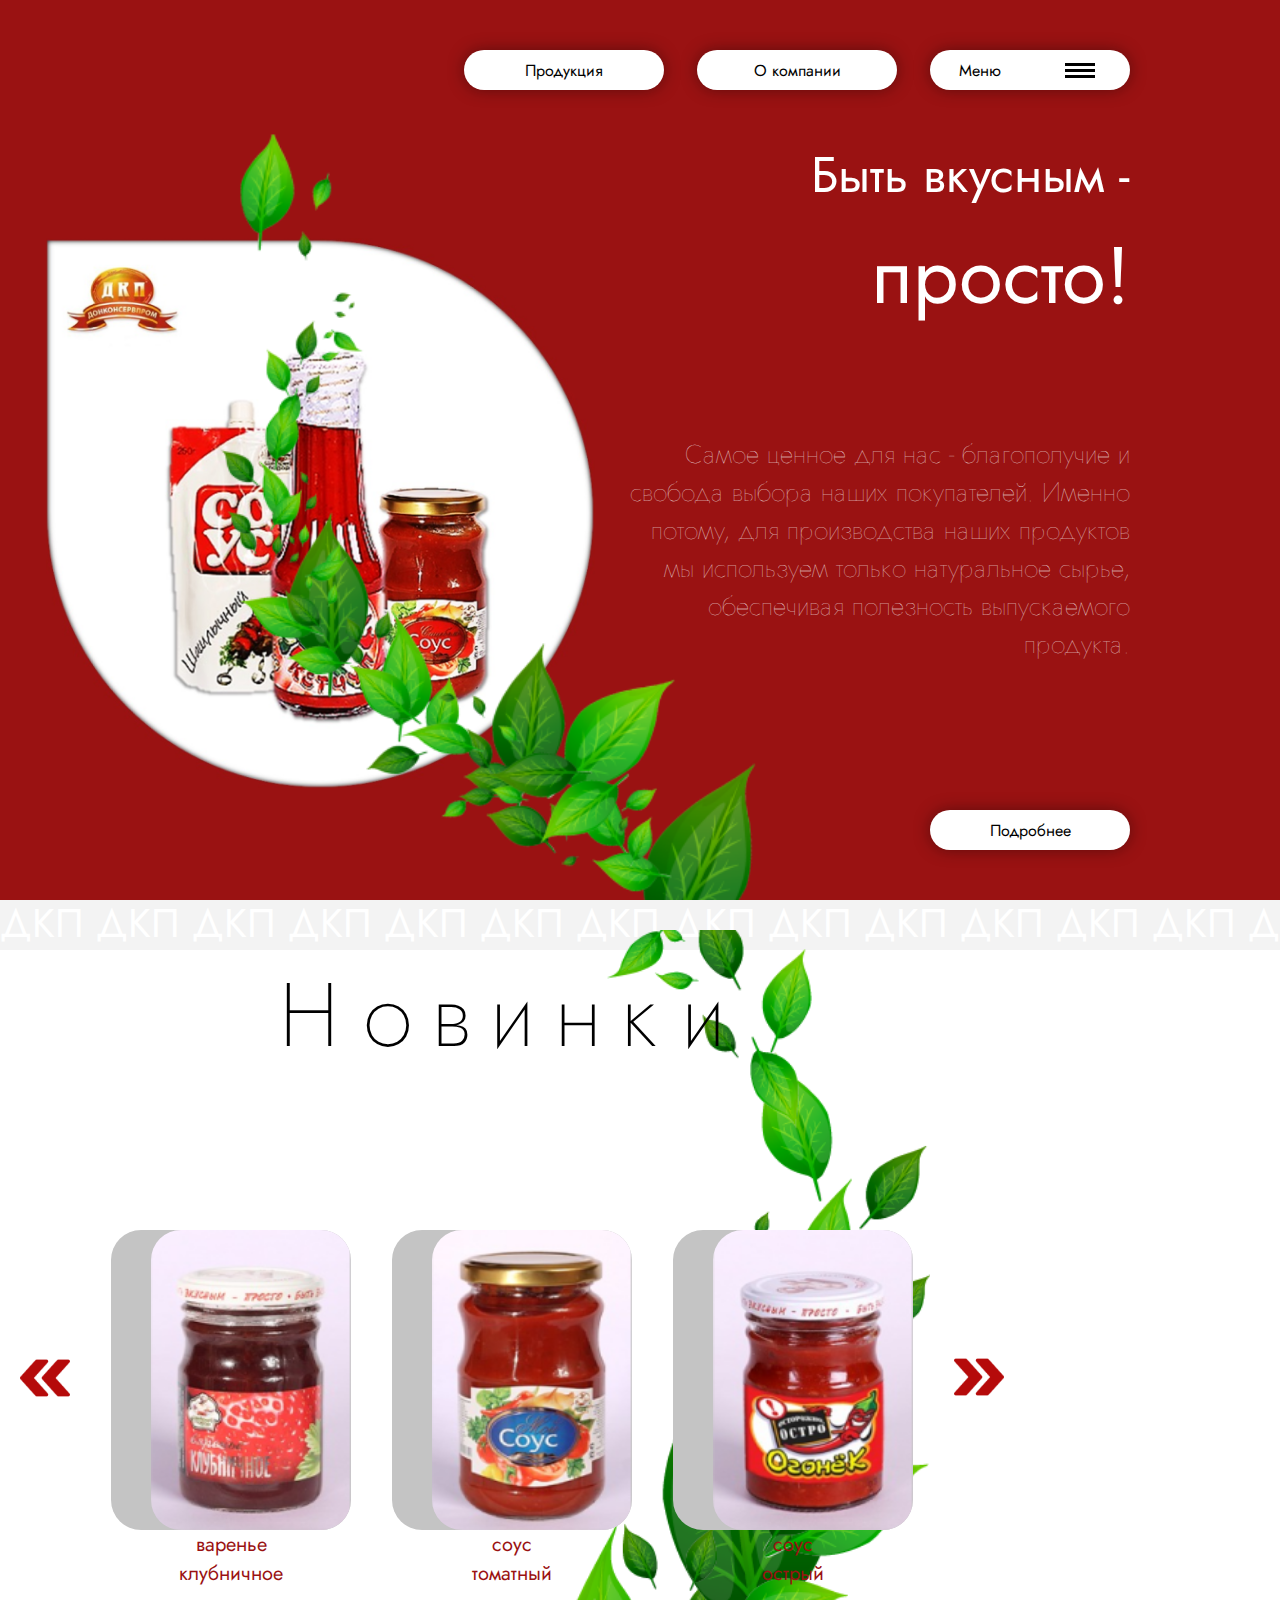
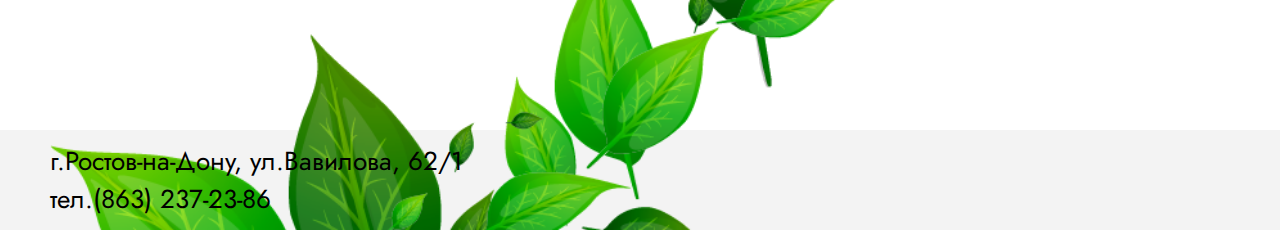
<file: index.html>
<!DOCTYPE html>
<html lang="en">

<head>
    <meta charset="UTF-8">
    <meta http-equiv="X-UA-Compatible" content="IE=edge">
    <meta name="viewport" content="width=device-width, initial-scale=1.0">
    <link rel="stylesheet" href="style.css">
    <link rel="stylesheet" href="stylemedia.css">
    <title>ДКП</title>
</head>

<body>

    <section class="startscreen">
        <img src="img/l4.png" alt="" id="l2">
        <img id="l1" src="img/l1.png" alt="">
        <header>
            <ul>
                <a href="pages/production.html">
                    <li>Продукция</li>
                </a>
                <div class="space"></div>
                <a href="pages/about.html">
                    <li>О компании</li>
                </a>
                <div class="space"></div>
                <a href="">
                    <li>Меню</li>
                    <div class="menulable">
                        <div class="quad"></div>
                        <div class="quad"></div>
                        <div class="quad"></div>
                    </div>
                </a>
            </ul>
        </header>
        <img src="img/logo main.png" id ='logomain' alt="">
        <div class="texts">
            <h1>Быть вкусным - <br> <span>просто!</span></h1>
            <p>Самое ценное для нас - благополучие и свобода выбора наших покупателей. Именно потому, для
                производства наших продуктов мы используем только натуральное сырье, обеспечивая полезность
                выпускаемого продукта.</p>
            <a href="#footer">
                <div class="more">Подробнее</div>
            </a>
        </div>
    </section>

    <section class="sectiongoods">
        <img src="img/l3.png" alt="" id="l3">
        <div class="dkp">
            <p class="dkptext">ДКП ДКП ДКП ДКП ДКП ДКП ДКП ДКП ДКП ДКП ДКП ДКП ДКП ДКП ДКП ДКП ДКП ДКП ДКП ДКП ДКП ДКП
                ДКП ДКП ДКП ДКП ДКП ДКП ДКП</p>
        </div>
        <div class="container2">
            <h2>Новинки</h2>
            <div class="goods">
                <a href="#arrows"><img src="img/arrows.png" id="arrows" alt=""></a>
                <a href="#arrows" class="gooda">
                    <img src="img/bank7.png" alt="">
                    <p>варенье <br> клубничное</p>
                </a>
                <a href="pages/sous.html" class="gooda">
                    <img src="img/bank8.png" alt="">
                    <p>соус <br> томатный</p>
                </a>
                <a href="#arrows" class="gooda">
                    <img src="img/bank5.png" alt="">
                    <p>соус <br> острый</p>
                </a>
                <a href="#arrows"><img src="img/arrows.png" id="arrows" alt=""></a>
            </div>
        </div>
        <div class="footer" id="footer">
            <p>г.Ростов-на-Дону, ул.Вавилова, 62/1 <br>тел.(863) 237-23-86</p>
        </div>
    </section>
</body>

</html>
</file>
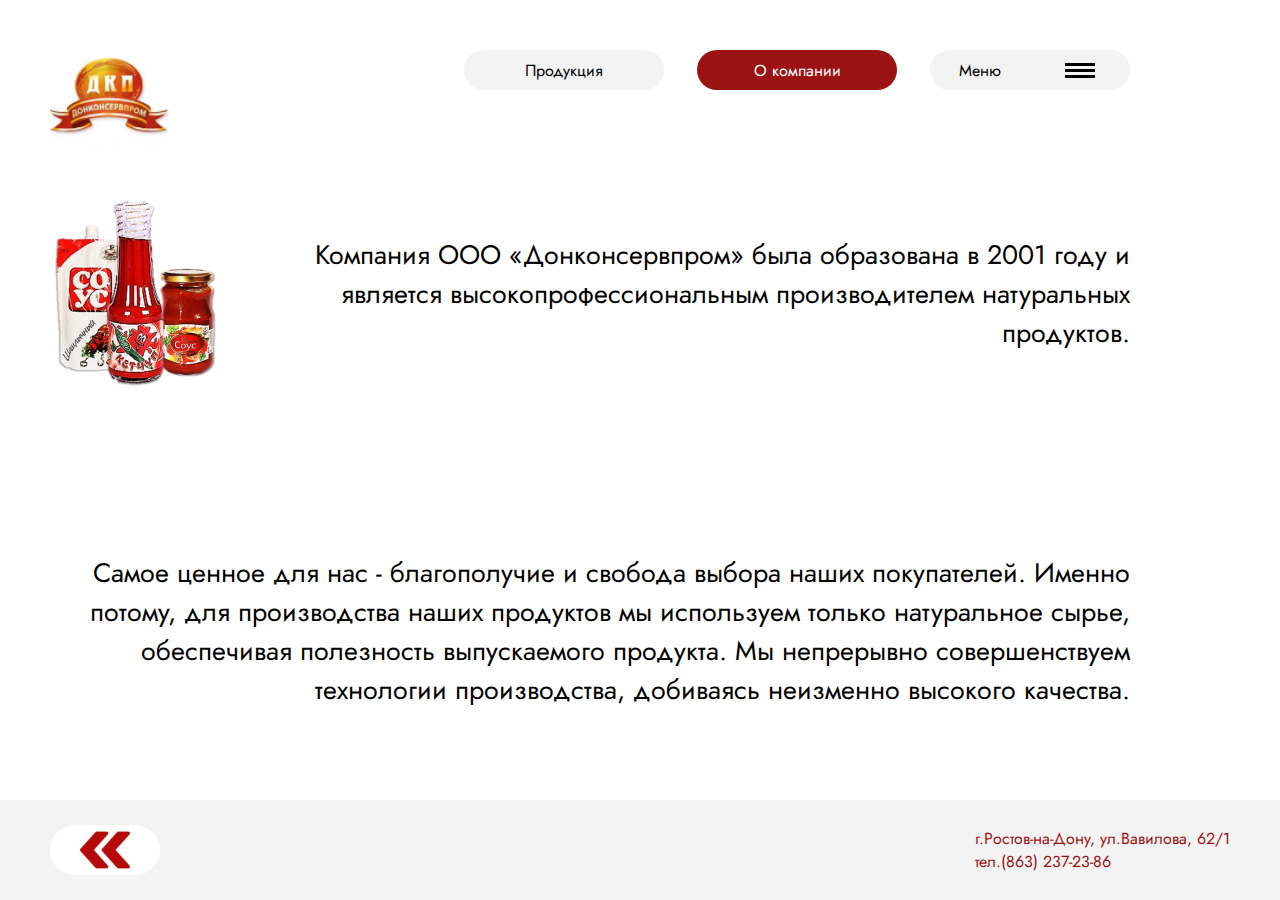
<file: pages/about.html>
<!DOCTYPE html>
<html lang="en">

<head>
    <meta charset="UTF-8">
    <meta http-equiv="X-UA-Compatible" content="IE=edge">
    <meta name="viewport" content="width=device-width, initial-scale=1.0">
    <link rel="stylesheet" href="about.css">
    <link rel="stylesheet" href="aboutmedia.css">
    <title>О компании</title>
</head>

<body>
    <section class="main">
        <header>
            <a href="../index.html"><img src="../img/dkp-1 1.png" alt=""></a>
            <ul>
                <a href="production.html">
                    <li>Продукция</li>
                </a>
                <div class="space"></div>
                <a href="about.html">
                    <li>О компании</li>
                </a>
                <div class="space"></div>
                <a href="">
                    <li>Меню</li>
                    <div class="menulable">
                        <div class="quad"></div>
                        <div class="quad"></div>
                        <div class="quad"></div>
                    </div>
                </a>
            </ul>
        </header>
        <div class="text1">
            <img src="../img/lotbank.png" alt="">
            <p>Компания ООО «Донконсервпром» была образована в 2001 году
                и является высокопрофессиональным производителем
                натуральных продуктов.</p>
        </div>
        <div class="text2">Самое ценное для нас - благополучие и свобода выбора наших покупателей. Именно потому, для
            производства наших продуктов мы используем только натуральное сырье, обеспечивая полезность выпускаемого
            продукта. Мы непрерывно совершенствуем технологии производства, добиваясь неизменно высокого качества.</div>
        <footer>
            <a href="../index.html">
                <div class="backblock">
                    <img src="../img/arrows.png" alt="">
                </div>
            </a>
            <p>
                г.Ростов-на-Дону, ул.Вавилова, 62/1 <br> тел.(863) 237-23-86
            </p>
        </footer>
    </section>
</body>

</html>
</file>
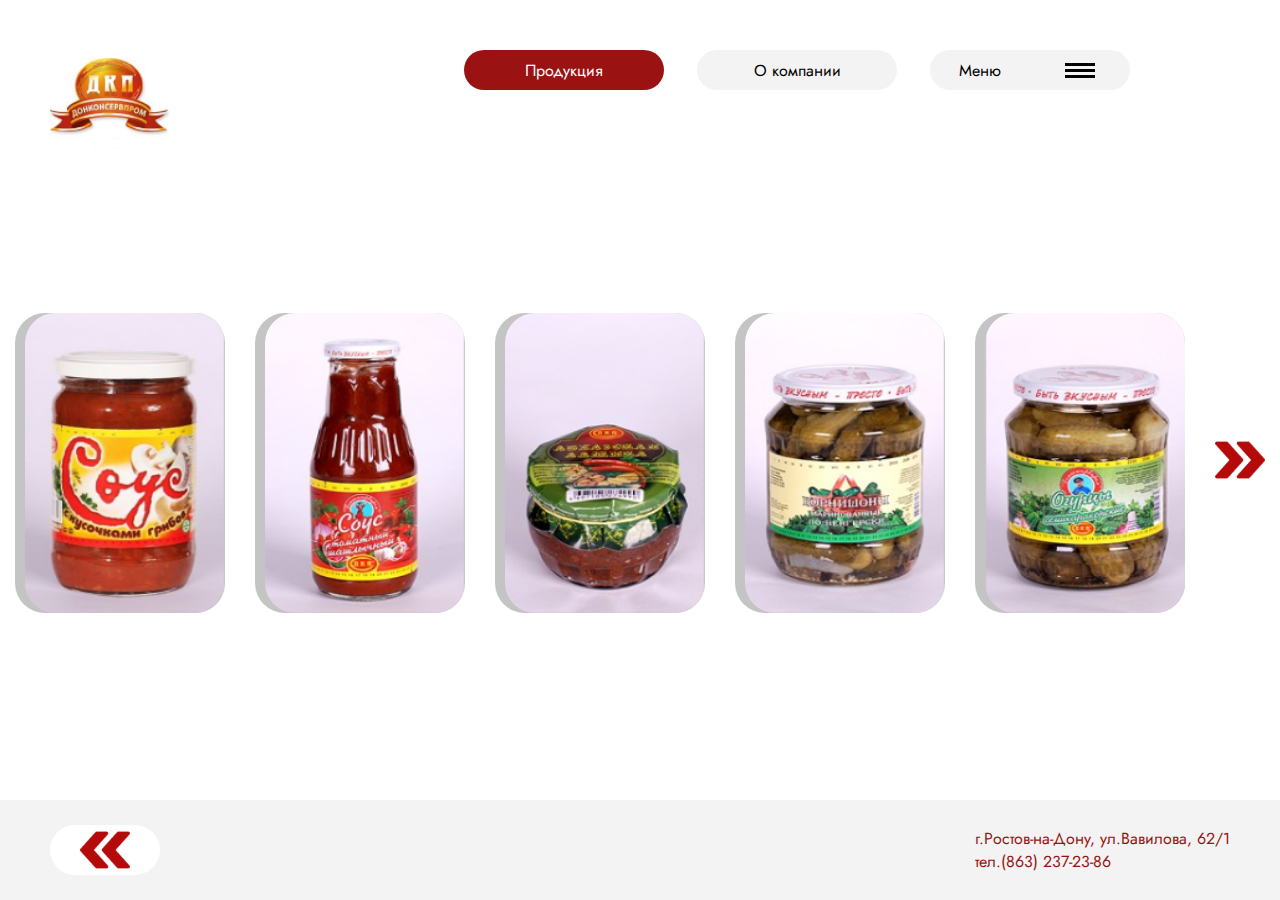
<file: pages/production.html>
<!DOCTYPE html>
<html lang="en">

<head>
    <meta charset="UTF-8">
    <meta http-equiv="X-UA-Compatible" content="IE=edge">
    <meta name="viewport" content="width=device-width, initial-scale=1.0">
    <link rel="stylesheet" href="production.css">
    <link rel="stylesheet" href="productionmedia.css">
    <title>Продукция</title>
</head>

<body>
    <!-- <img src="../img/l4.png" alt="" id="list"> -->
    <section class="main">
        <header>
            <a href="../index.html"><img src="../img/dkp-1 1.png" alt=""></a>
            <ul>
                <a href="production.html">
                    <li>Продукция</li>
                </a>
                <div class="space"></div>
                <a href="about.html">
                    <li>О компании</li>
                </a>
                <div class="space"></div>
                <a href="">
                    <li>Меню</li>
                    <div class="menulable">
                        <div class="quad"></div>
                        <div class="quad"></div>
                        <div class="quad"></div>
                    </div>
                </a>
            </ul>
        </header>
        
        <div class="goods">
            <a href="" class="gooda">
                <img src="../img/bank1.png" alt="">
            </a>
            <a href="" class="gooda">
                <img src="../img/bank4.png" alt="">
            </a>
            <a href="" class="gooda">
                <img src="../img/bank6.png" alt="">
            </a>
            <a href="" class="gooda">
                <img src="../img/bank2.png" alt="">
            </a>
            <a href="" class="gooda">
                <img src="../img/bank3.png" alt="">
            </a>
            <a href=""><img src="../img/arrows.png" id="arrows" alt=""></a>
        </div>

        <footer>
            <a href="../index.html">
                <div class="backblock">
                    <img src="../img/arrows.png" alt="">
                </div>
            </a>
            <p>
                г.Ростов-на-Дону, ул.Вавилова, 62/1 <br> тел.(863) 237-23-86
            </p>
        </footer>
    </section>
</body>

</html>
</file>
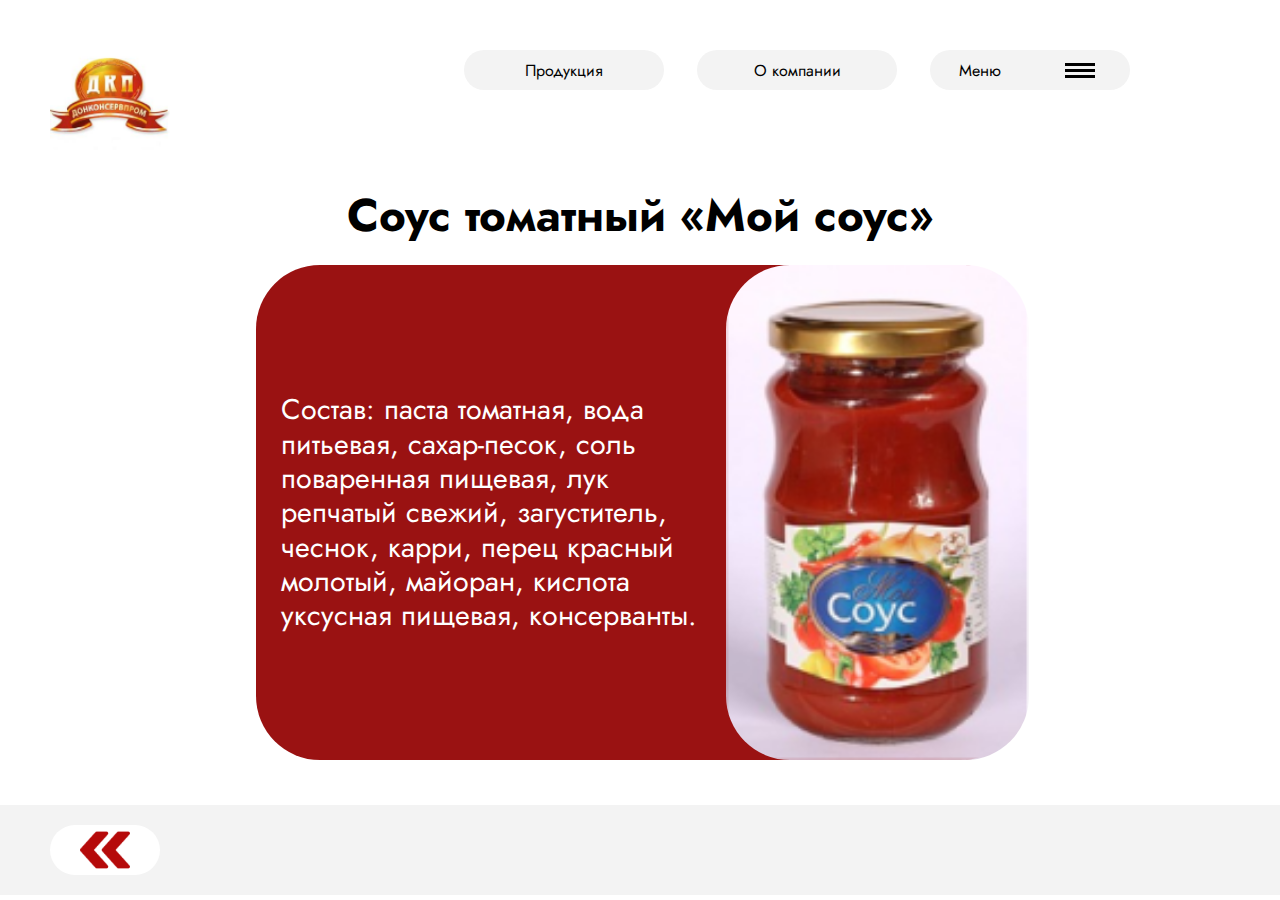
<file: pages/sous.html>
<!DOCTYPE html>
<html lang="en">

<head>
    <meta charset="UTF-8">
    <meta http-equiv="X-UA-Compatible" content="IE=edge">
    <meta name="viewport" content="width=device-width, initial-scale=1.0">
    <link rel="stylesheet" href="sous.css">
    <link rel="stylesheet" href="sousmedia.css">
    <title>Томатный соус</title>
</head>

<body>
    <section class="main">
        <header>
            <a href="../index.html"><img src="../img/dkp-1 1.png" alt=""></a>
            <ul>
                <a href="production.html">
                    <li>Продукция</li>
                </a>
                <div class="space"></div>
                <a href="about.html">
                    <li>О компании</li>
                </a>
                <div class="space"></div>
                <a href="">
                    <li>Меню</li>
                    <div class="menulable">
                        <div class="quad"></div>
                        <div class="quad"></div>
                        <div class="quad"></div>
                    </div>
                </a>
            </ul>
        </header>
        <div class="sous">
            <h1>Соус томатный «Мой соус»</h1>
            <div class="desc">
                <img src="../img/bank8.png" alt="">
                <p>Состав: паста томатная, вода питьевая, сахар-песок, соль поваренная пищевая, лук репчатый свежий,
                    загуститель, чеснок, карри, перец красный молотый, майоран, кислота уксусная пищевая,
                    консерванты.
                </p>
            </div>
        </div>
        <footer>
            <a href="../index.html">
                <div class="backblock">
                    <img src="../img/arrows.png" alt="">
                </div>
            </a>
        </footer>
    </section>
</body>

</html>
</file>
<file: style.css>
@charset "UTF-8";

@import url('https://fonts.googleapis.com/css2?family=Jost&display=swap');

* {
    margin: 0px;
    padding: 0px;
    border: 0px;
    font-family: 'Jost', sans-serif;
    text-decoration: none;
    color: black;
    scroll-behavior: smooth;
}

:visited,
:active {
    color: black;
}

body {
    width: 100%;
    max-width: 100%;
    background-color: #9A1212;
    overflow-x: hidden;
}

.startscreen{
    max-height: 100vh;
    max-width: 100%;
    height: 100vh;
    display: grid;
    grid-template: 125px 1fr/1fr 1fr;
    grid-template-areas: "header header"
    "img texts";
}

#l1 {
    position: absolute;
    width: 600px;
    right: 0;
    margin-right: 500px;
    bottom: 0;
    z-index: 1;
}


#l2 {
    position: absolute;
    width: 200px;
    transform: rotate(90deg);
    bottom: 30%;
    left: 10%;
    z-index: 3;
}

header {
    grid-area: header;
    display: grid;
    margin: 50px 0px 0px 0px;
    height: 40px;
    width: 100%;
}

header ul {
    display: grid;
    justify-self: end;
    margin-right: 150px;
    grid-template-columns: minmax(90px,200px) minmax(0px,33px) minmax(90px,200px) minmax(0px,33px)  minmax(90px,200px);
    list-style: none;
    text-decoration: none;
}

header ul a {
    display: grid;
    place-items: center;
    background-color: white;
    height: 40px;
    border-radius: 20px;
    transition: .1s;
    box-shadow: 0 0 15px rgba(36, 8, 8, 0.5);
}

header ul a:hover {
    transform: scale(1.2);
    transition: .1s;    
}

header ul a:last-child {
    display: grid;
    grid-template-columns: 1fr 1fr;
    justify-content: space-around;
}

.menulable {
    display: flex;
    height: 15px;
    flex-direction: column;
    justify-content: space-between;

}

.quad {
    width: 30px;
    height: 3px;
    background-color: black;
}

.startscreen #logomain{
    transform: scale(0.95);
    place-self: center;
    grid-area: img;
}

.texts {
    display: grid;
    grid-gap: 0px;
    grid-template: 2fr 2fr 1fr/1fr; 
    grid-template-areas: 'h1'
                        'p'
                        'a' ;
    width: 100%;
    justify-self: end;
    margin-right: 150px;
    max-height: calc(100vh - 90px);
}

.texts h1 {
    grid-area: h1;
    font-size: 50px;
    font-weight: 400;
    color: white;
    line-height: 100px;
    text-align: right;
    width: 100%;
    white-space: nowrap;
}

.texts h1 span {
    font-size: 80px;
    color: white;
}

.texts p {
    display: grid;
    grid-area: p;
    justify-self: end;
    font-size: calc(13px + 1vw);
    color: white;
    text-align: right;
    font-weight: 100;
    width: 80%;
    height: 100%;
}

.texts a {
    grid-area: a;
    display: grid;
    place-items: center;
    place-self: end;
    background-color: white;
    width: 200px;
    min-width: 90px;
    height: 40px;
    border-radius: 20px;
    margin-bottom: 50px;
    transition: .1s;
    box-shadow: 0 0 15px rgba(36, 8, 8, 0.5);
}

.texts a:hover {
    transform: scale(1.2);
}

.sectiongoods{
    position: relative;
    display: grid;
    grid-template-rows: 50px 1fr 100px;
    grid-gap: 0px;
    min-height: 100vh;
    background-color: white;
}

#l3 {
    position: absolute;
    bottom: 0;
    right: 0;
    margin-right: 350px;
    height: 100vh;
}

.dkp {
    height: 50px;
    width: 100%;
    max-width: 100vw;
    max-height: 50px;
    background-color: #f3f3f3;
    overflow: hidden;
}

.dkptext {
    font-size: 40px;
    font-weight: 400;
    color: white;
    overflow: hidden;
    white-space: nowrap;
    margin-top: -6px;
}

.container2 {
    width: 80%;
    min-height: calc(100vh - 50px - 100px);
    display: flex;
    flex-direction: column;
    justify-content: space-around;
    background-color: white;
}

.container2 h2 {
    font-size: 90px;
    letter-spacing: 20px;
    font-weight: 200;
    align-self: center;
    margin:0;
    padding:0;
    z-index: 1;
}

.goods{
    position: relative;
    display: flex;
    flex-direction: row;
    flex-wrap: wrap;
    justify-content: space-around;
    align-items: center;
    max-width: 100%;
    min-height: 600px;
    margin: 0px 0px 50px 0px;
}

.gooda p{
    font-size: 20px;
    text-align: center;
    color: #9A1212;
    z-index: 2;
}

.goods #arrows{
    height: 50px;
    width: 50px;
}

.goods a:first-child{
    transform: rotate(180deg);
    margin-bottom: 11px;
}

.goods a:hover{
    transform: scale(1.1);
    transition: .2s;
}

.goods a:first-child:hover{
    transform: rotate(180deg) scale(1.1);
}
.gooda{
    display: flex;
    flex-direction: column;
    flex: 0 1 200px;
    height: 300px;
    border-radius: 30px;
    background-color: #c4c4c4;
    align-items: center;
    transition: .1s;
}

.gooda img{
    width: 200px;
    height: 300px;
    border-radius: 30px;
    margin-left: 40px;
}
.goods #arrows{
    height: 50px;
    width: 50px;
}

.goods a:first-child{
    transform: rotate(180deg);
    margin-bottom: 11px;
}

.footer {
    display: flex;
    justify-content: flex-start;
    align-items: center;
    width: 100%;
    height: 100px;
    max-height: 100px;
    background-color: #f3f3f3;
}

.footer p{
    font-size: 26px;
    margin-left: 50px;
    z-index: 2;
}
</file>
<file: stylemedia.css>
@media all and (max-width: 1500px) {

    #l2{
        display: none!important;
    }
}
@media all and (max-width: 1200px) {
    header {
        justify-content: center;
        margin-right: 0;
    }

    header ul{
        margin: 0;
    }

    .texts {
        margin: 50px;
    }

    .container2{
        justify-self: center;
    }

    .goods{
        justify-content: center;
        align-self: center;
        margin:0;
    }

    .goods #arrows{
        display: none;
    }

    .gooda{
        margin-bottom: 70px;
    }
}

@media all and (max-width: 1000px) {

    #l1{
        display:none;
    }

    #l2{
        display:none;
    }

    #l3{
        display: none;
    }

    .startscreen{
        grid-template: 90px 1fr/1fr;
        grid-template-areas: "header"
        "texts";
    }

    .startscreen img{
        display: none;
    }

    .texts{
        margin: 0;
        justify-self: center;
    }

    .texts h1 {
        text-align: center;
    }

    .texts p {
        font-size: calc(18px + 1vw);
        text-align: center;
        align-items: center;
        justify-self: center;
    }

    .texts a {
        place-self: center;
    }
}

@media all and (max-width: 600px) {
    .container2 h2{
        font-size: 15vw;
        letter-spacing: 1vw;
    }

    .footer{
        justify-content:center;
    }

    .footer p{
        margin: 0;
        font-size: 5vw;
    }
}

@media all and (max-width: 500px) {
    .texts h1 {
        font-size: 12vw;
    }

    .texts h1 span {
        font-size: 20vw;
    }
}
</file>
<file: pages/about.css>
@charset "UTF-8";

@import url('https://fonts.googleapis.com/css2?family=Jost&display=swap');

* {
    margin: 0px;
    padding: 0px;
    border: 0px;
    font-family: 'Jost', sans-serif;
    text-decoration: none;
    color: black;
}

:visited,
:active {
    color: black;
}

body {
    width: 100vw;
    max-width: 100vw;
    background-color: white;
}

.main{
    max-height: 100vh;
    width: 100%;
    max-width: 100%;
    height: 100vh;
    display: grid;
    place-items: center;
    grid-template: 125px 1fr 1fr 100px/1fr;
    grid-template-areas: "header"
    "text1"
    "text2"
    "footer";
}

header {
    grid-area: header;
    display: grid;
    align-self: start;
    grid-template-columns: 1fr 6fr;
    margin: 50px 0px 0px 0px;
    height: 40px;
    width: 100%;
}

header img{
    margin-left: 50px;
    width:120px;
    height: 100px;
    margin-bottom: -25px;
}

header ul {
    display: grid;
    justify-self: end;
    margin-right: 150px;
    grid-template-columns: minmax(90px,200px) minmax(0px,33px) minmax(90px,200px) minmax(0px,33px)  minmax(90px,200px);
    list-style: none;
    text-decoration: none;
}

header ul a {
    display: grid;
    place-items: center;
    background-color: #f3f3f3;
    height: 40px;
    border-radius: 20px;
    transition: .1s;
}

header ul a:nth-child(3), header ul a:nth-child(3) li{
    background-color: #9A1212;
    color: white;
}

header ul a:hover {
    transform: scale(1.2);
    transition: .1s;    
}

header ul a:last-child {
    display: grid;
    grid-template-columns: 1fr 1fr;
}

.menulable {
    display: flex;
    height: 15px;
    flex-direction: column;
    justify-content: space-between;
}

.quad {
    width: 30px;
    height: 3px;
    background-color: black;
}

.text1{
    width: 100%;
    height: 100%;
    grid-area: text1;
    display: grid;
    place-items: center;
    grid-template-columns: 1fr 6fr;
}

.text1 p{
    font-size: calc(14px + 1vw);
    text-align: right;
    margin-right: 150px;
}

.text1 img{
    justify-self: start;
    margin-left: 50px;
}

.text2{
    grid-area: text2;
    text-align: right;
    font-size: calc(14px + 1vw);
    margin: 0px 150px 0px 50px;
}

footer{
    grid-area: footer;
    background-color: #f3f3f3;
    display: grid;
    width: 100%;
    height: 100%;
    align-items: center;
    grid-template-columns: 1fr 4fr;
}

footer a{
    width: 110px;
    transition: .2s;
}

footer a:hover{
    transform: scale(1.1);
    transition: .2s;
}

.backblock {
    display: flex;
    justify-content: center;
    align-items: center;
    border-radius: 30px;
    height: 80%;
    width: 110px;
    background-color: white;
    margin-left: 50px;
}

footer img {
    height: 50px;
    transform: rotate(180deg);
}

footer>p{
    justify-self: end;
    margin-right:50px;
    color: #9A1212;
}
</file>
<file: pages/aboutmedia.css>
@media all and (max-width: 1200px) {
    header ul{
        justify-self: end;
        margin-right: 50px;
    }

    .text1{
        grid-template-columns: none;
        grid-template-rows: 1fr 1fr;
    }

    .text1 img{
        justify-self: center;
    }

    .text1 p{
        margin: 0px 50px;
        text-align: center;
    }

    .text2{
        margin-right: 50px;
        text-align: center;
    }
}

@media all and (max-width: 443px) {
    header a{
        display: none;
    }
    header {
        grid-template-columns: 1fr;
        justify-items: center;
    }

    header ul{
        justify-self: center;
        margin: 0;
    }
    .text1 p{
        margin: 0px;
    }

    .text1 img{
        margin: 0px;
    }

    .text2{
        margin: 0px;
    }

    .backblock, footer p{
        margin: 0;
    }
}
</file>
<file: pages/production.css>
@charset "UTF-8";

@import url('https://fonts.googleapis.com/css2?family=Jost&display=swap');

* {
    margin: 0px;
    padding: 0px;
    border: 0px;
    font-family: 'Jost', sans-serif;
    text-decoration: none;
    color: black;
}

:visited,
:active {
    color: black;
}

body {
    width: 100%;
    max-width: 100%;
    background-color: white;
}


#list{
    display: block;
    position: absolute;
    transform: scaleX(-1);
    bottom:0;
    margin-bottom: 45px;    
}

.main{
    max-height: 100vh;
    width: 100%;
    max-width: 100%;
    height: 100vh;
    display: grid;
    place-items: center;
    grid-template: 125px 1fr 100px/1fr;
    grid-template-areas: "header"
    "goodswrapper"
    "footer";
}

header {
    grid-area: header;
    display: grid;
    align-self: start;
    grid-template-columns: 1fr 6fr;
    margin: 50px 0px 0px 0px;
    height: 40px;
    width: 100%;
}

header img{
    margin-left: 50px;
    width:120px;
    height: 100px;
    margin-bottom: -25px;
}

header ul {
    display: grid;
    justify-self: end;
    margin-right: 150px;
    grid-template-columns: minmax(90px,200px) minmax(0px,33px) minmax(90px,200px) minmax(0px,33px)  minmax(90px,200px);
    list-style: none;
    text-decoration: none;
}

header ul a {
    display: grid;
    place-items: center;
    background-color: #f3f3f3;
    height: 40px;
    border-radius: 20px;
    transition: .1s;
}

header ul a:nth-child(1), header ul a:nth-child(1) li{
    background-color: #9A1212;
    color: white;
}

header ul a:hover {
    transform: scale(1.2);
    transition: .1s;    
}

header ul a:last-child {
    display: grid;
    grid-template-columns: 1fr 1fr;
}

.menulable {
    display: flex;
    height: 15px;
    flex-direction: column;
    justify-content: space-between;
}

.quad {
    width: 30px;
    height: 3px;
    background-color: black;
}

.goods{
    display: flex;
    flex-direction: row;
    flex-wrap: nowrap; 
    justify-content: space-around;
    align-items: center;
    width: 100%;
    height: 100%;
}

.gooda p{
    font-size: 20px;
    text-align: center;
    color: #9A1212;
    z-index: 2;
}

.goods #arrows{
    height: 50px;
    width: (100-calc(100vw-50px))px;
}

.goods a:hover{
    transform: scale(1.1);
    transition: .2s;
    overflow: visible!important;
}

.gooda{
    display: flex;
    flex-direction: column;
    flex: 0 1 200px;
    height: 300px;
    border-radius: 30px;
    background-color: #c4c4c4;
    align-items: center;
    transition: .1s;
}

.gooda img{
    width: 200px;
    height: 300px;
    border-radius: 30px;
    margin-left: 10px;
}

footer{
    grid-area: footer;
    background-color: #f3f3f3;
    display: grid;
    width: 100%;
    height: 100%;
    align-items: center;
    grid-template-columns: 1fr 4fr;
}

footer a{
    width: 110px;
    transition: .2s;
}

footer a:hover{
    transform: scale(1.1);
    transition: .2s;
}

.backblock {
    display: flex;
    justify-content: center;
    align-items: center;
    border-radius: 30px;
    height: 80%;
    width: 110px;
    background-color: white;
    margin-left: 50px;
}

footer img {
    height: 50px;
    transform: rotate(180deg);
}

footer>p{
    justify-self: end;
    margin-right:50px;
    color: #9A1212;
}
</file>
<file: pages/productionmedia.css>
@media all and (max-width: 1200px) {
    .gooda:nth-last-child(2){
        display: none !important;
    }

    header ul{
        justify-self: end;
        margin-right: 50px;
    }
}

@media all and (max-width: 900px){
    .gooda:nth-last-child(3){
        display: none !important;
    }
}

@media all and (max-width: 688px) {
    .gooda:nth-last-child(4){
        display: none !important;
    }
}

@media all and (max-width: 500px){
    .gooda:nth-last-child(5){
        display: none !important;
    }
}

@media all and (max-width: 443px){
    header a{
        display: none;
    }
    header {
        grid-template-columns: 1fr;
        justify-items: center;
    }

    header ul{
        justify-self: center;
        margin: 0;
    }

    .backblock, footer p{
        margin: 0;
    }
}
@media all and (max-width: 400px){
    .goodswrapper #arrows{
        margin:0;
    }
    #list{
        display: none!important;
    }
}
</file>
<file: pages/sous.css>
@charset "UTF-8";

@import url('https://fonts.googleapis.com/css2?family=Jost&display=swap');

* {
    margin: 0px;
    padding: 0px;
    border: 0px;
    font-family: 'Jost', sans-serif;
    text-decoration: none;
    color: black;
}

:visited,
:active {
    color: black;
}

body {
    width: 100%;
    max-width: 100%;
    background-color: white;
}

.main{
    max-height: 100vh;
    height: 100vh;
    display: grid;
    align-items: center;
    grid-template: 125px 1fr 100px/1fr 2fr;
    grid-template-areas: "header header"
    "sous sous"
    "footer footer";
}

header {
    grid-area: header;
    display: grid;
    align-self: start;
    grid-template-columns: 1fr 4fr;
    margin: 50px 0px 0px 0px;
    height: 40px;
    width: 100%;
}

header img{
    margin-left: 50px;
    width:120px;
    height: 100px;
    margin-bottom: -25px;
}

header ul {
    display: grid;
    justify-self: end;
    margin-right: 150px;
    grid-template-columns: minmax(90px,200px) minmax(0px,33px) minmax(90px,200px) minmax(0px,33px)  minmax(90px,200px);
    list-style: none;
    text-decoration: none;
}

header ul a {
    display: grid;
    place-items: center;
    background-color: #f3f3f3;
    height: 40px;
    border-radius: 20px;
    transition: .1s;
}

header ul a:hover {
    transform: scale(1.2);
    transition: .1s;    
}

header ul a:last-child {
    display: grid;
    grid-template-columns: 1fr 1fr;
}

.menulable {
    display: flex;
    height: 15px;
    flex-direction: column;
    justify-content: space-between;
}

.quad {
    width: 30px;
    height: 3px;
    background-color: black;
}

.sous {
    grid-area: sous;
    display: grid;
    grid-template-rows: 100px 1fr;
    align-items: center;
    justify-items: center;
    justify-self: center;
    width: 70vw;
}

.sous h1{
    text-align: center;
    font-size: calc(20px + 2vw);
}

.desc {
    display: flex;
    width: 60vw;
    height: 55vh;
    border-radius: 5vw;
    background-color: #9A1212;
    flex-direction: row;
    align-items: center;
    z-index: 1;
}

.desc p {
    color: white;
    font-size: calc(3px + 2vw);
    line-height:120%;
    margin: 15px 25px 15px 25px;
    max-height: 70vh;
}

.desc img {
    object-fit: cover;
    order: 2;
    margin-right: -5px;
    height: 100%;
    max-height: 100%;
    border-radius: 5vw;
}

footer {
    grid-area: footer;
    width: 100%;
    display: grid;
    align-items: center;
    height: 10vh;
    background-color: #f3f3f3;
}

footer a{
    width: 110px;
    transition: .2s;
}

footer a:hover {
    transform: scale(1.1);
    transition: .2s;
}

.backblock {
    display: grid;
    place-items: center;
    border-radius: 30px;
    height: 80%;
    width: 110px;
    background-color: white;
    margin-left: 50px;
}

footer img {
    height: 50px;
    transform: rotate(180deg);
}
</file>
<file: pages/sousmedia.css>
@media all and (max-width: 1200px) {

}

@media all and (max-width: 600px) {

    .sous{
        width: 80vw;
        height: 75vh;
    }

    .desc{
        width: 80vw;
        height: 60vh;
        flex-direction: column;
        justify-content: space-around;
    }

    .desc p{
        font-size: 4vw;
    }
    .desc img{
        order:0;
        height: 70%;
    }

}

@media all and (max-width: 443px) {
    header a{
        display: none;
    }
    header {
        grid-template-columns: 1fr;
        justify-items: center;
    }

    header ul{
        justify-self: center;
        margin: 0;
    }

    .desc img{
        height: 50%;
    }

    .desc p{
        font-size: 5vw;
    }

    footer{
        justify-items: center;
        margin: 0;
    }

    .backblock{
        margin: 0;
    }
}
</file>
